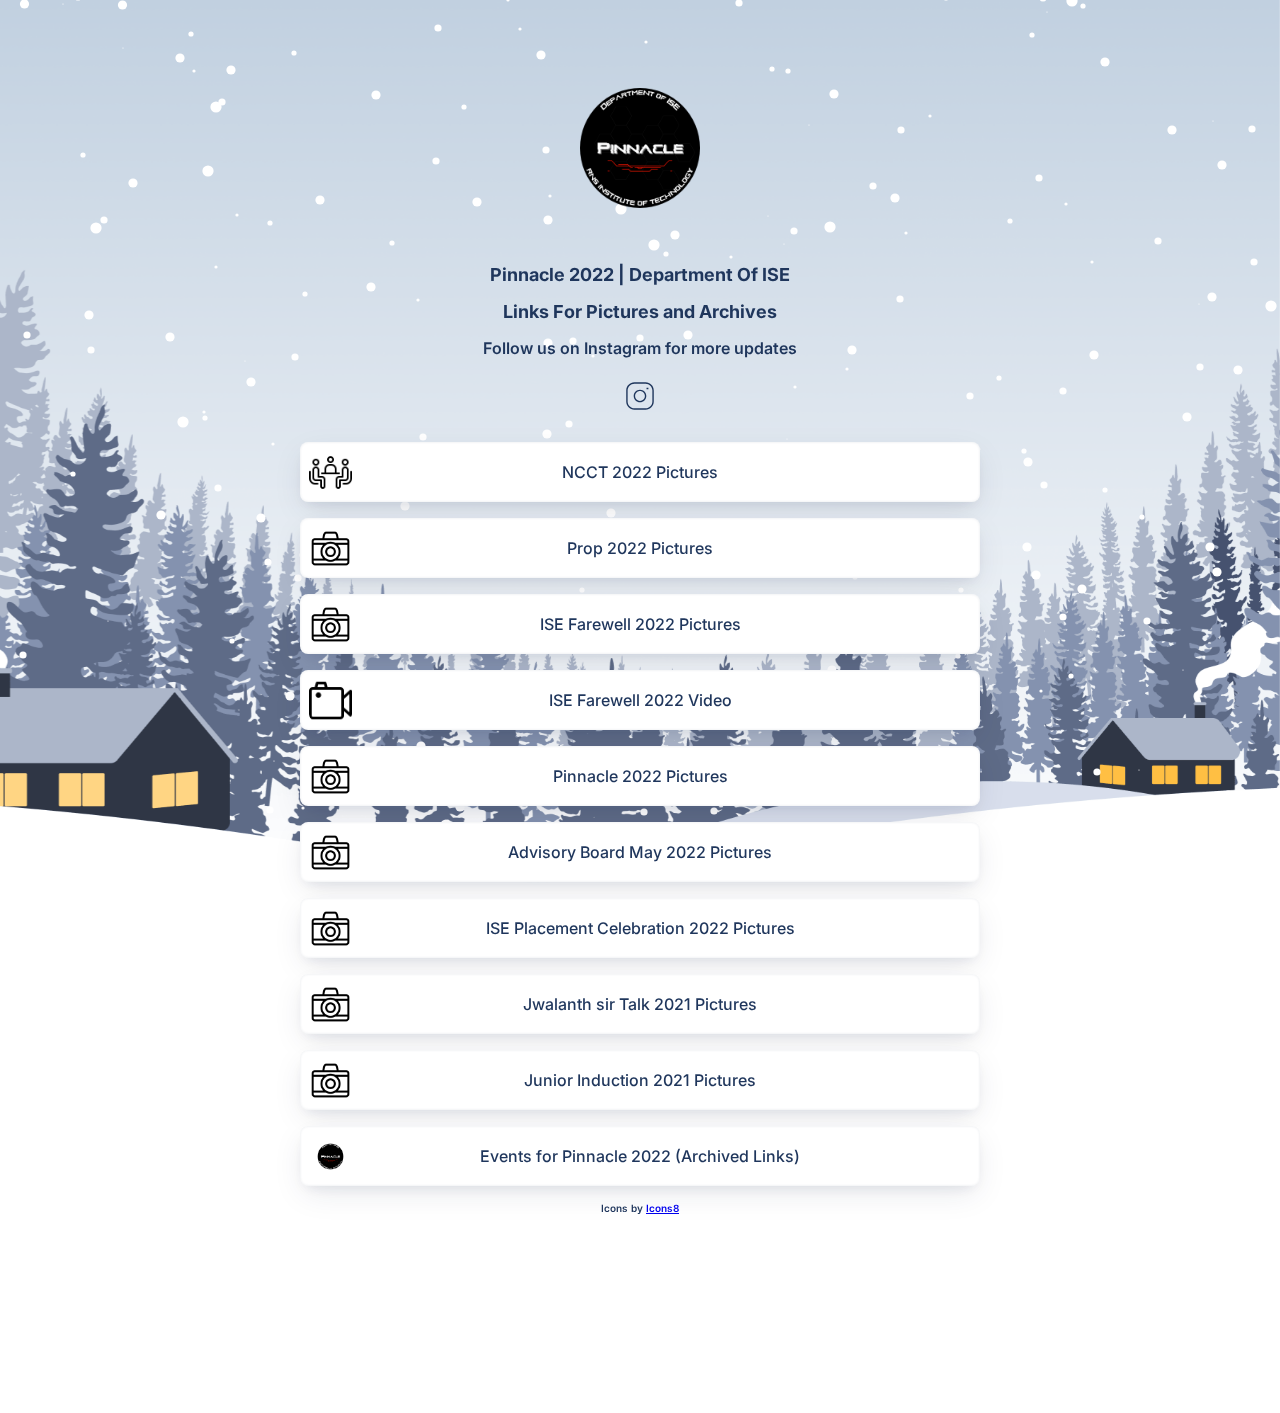
<file: index.html>
<!DOCTYPE html>
<html lang="en">

<head>
    <meta charset="utf-8" />
    <meta name="viewport" content="width=device-width, initial-scale=1.0, maximum-scale=1.0, user-scalable=0" />

    <title>Pinnacle Links</title>

    <!-- Favicon -->
    <link rel="shortcut icon" href="./data/images/Pinnacle logo.png">
    <link rel="preconnect" href="https://fonts.gstatic.com" />
    <link href="https://fonts.googleapis.com/css2?family=Inter:wght@400;500;600;700&amp;display=swap"
        rel="stylesheet" />

    <link rel="stylesheet" href="main1.css" />
    <link rel="stylesheet" href="main2.css" />
    <style></style>
</head>

<body>
    <div class="min-h-full flex-h-center" id="background_div">
        <input type="hidden" value="https://bio.link" id="app-url" />
        <input type="hidden" value="null" id="is-featured" />

        <img class="page-image" data-src="https://cdn.bio.link/themes/backgrounds/snowy.png"
            src="./data/images/snowy.png" alt="background" />
        <canvas id="bg-canvas" class="background-overlay"></canvas>

        <div class="mt-48 page-full-wrap relative">
            <input type="hidden" value="creator-page" id="page-type" />
            <img class="display-image m-auto" src="./data/images/Pinnacle logo.png" alt="Pinnacle logo" />

            <h2 class="page-title page-text-color page-text-font mt-16 text-center">Pinnacle 2022 | Department Of ISE
            </h2>
            <h2 class="page-title page-text-color page-text-font mt-16 text-center">Links For Pictures and Archives</h2>
            <h2 class="page-bioline page-text-color page-text-font mt-16 text-center">Follow us on Instagram for more
                updates
            </h2>
            <div class="flex-both-center flex-wrap mt-24">

                <div class="page-social relative">

                    <a class="social-icon-anchor" data-id="instagram" data-type="social_link" target="_blank"
                        rel="noopener nofollow" href="https://www.instagram.com/pinnacle_ise/"></a>
                    <svg class="social-icon-fill" width="30" height="30" viewBox="0 0 30 30" fill="none"
                        xmlns="http://www.w3.org/2000/svg">
                        <path fill-rule="evenodd" clip-rule="evenodd"
                            d="M0.25 9C0.25 4.16751 4.16751 0.25 9 0.25H21C25.8325 0.25 29.75 4.16751 29.75 9V21C29.75 25.8325 25.8325 29.75 21 29.75H9C4.16751 29.75 0.25 25.8325 0.25 21V9ZM9 1.75C4.99594 1.75 1.75 4.99594 1.75 9V21C1.75 25.0041 4.99594 28.25 9 28.25H21C25.0041 28.25 28.25 25.0041 28.25 21V9C28.25 4.99594 25.0041 1.75 21 1.75H9ZM24 7.75H22V6.25H24V7.75ZM8.25 15C8.25 11.2721 11.2721 8.25 15 8.25C18.7279 8.25 21.75 11.2721 21.75 15C21.75 18.7279 18.7279 21.75 15 21.75C11.2721 21.75 8.25 18.7279 8.25 15ZM15 9.75C12.1005 9.75 9.75 12.1005 9.75 15C9.75 17.8995 12.1005 20.25 15 20.25C17.8995 20.25 20.25 17.8995 20.25 15C20.25 12.1005 17.8995 9.75 15 9.75Z"
                            fill="white" />
                    </svg>
                </div>
            </div>
            <span id="insert-links-here"></span>


            <h6 class="page-footer page-text-color page-text-font mt-16 text-center">Icons by
                <a target="_blank" href="https://icons8.com">Icons8</a>
            </h6>

        </div>
    </div>
</body>

<script src="./main.js"></script>
<script src="./snowfall.js"></script>

</html>
</file>
<file: main1.css>
body,
html {
  -ms-scroll-chaining: none;
  overscroll-behavior: none;
  margin: 0;
  padding: 0;
}
@-webkit-keyframes slidetounlock {
  0% {
    background-position: -100px 0;
  }
  10% {
    background-position: -100px 0;
  }
  50% {
    background-position: 100px 0;
  }
  to {
    background-position: 100px 0;
  }
}
@keyframes slidetounlock {
  0% {
    background-position: -100px 0;
  }
  10% {
    background-position: -100px 0;
  }
  50% {
    background-position: 100px 0;
  }
  to {
    background-position: 100px 0;
  }
}
.min-h-full {
  min-height: 100vh;
}
.flex {
  display: flex;
}
.flex-both-center {
  display: flex;
  justify-content: center;
  align-items: center;
}
.flex-wrap {
  flex-wrap: wrap;
}
.flex-h-center {
  display: flex;
  justify-content: center;
}
.item-center {
  align-items: center;
}
.flex-dir-c {
  flex-direction: column;
}
.mx-auto {
  margin-left: auto;
  margin-right: auto;
}
.mt-2 {
  margin-top: 2px;
}
.mt-4 {
  margin-top: 4px;
}
.mt-8 {
  margin-top: 8px;
}
.mt-12 {
  margin-top: 12px;
}
.mt-16 {
  margin-top: 16px;
}
.mt-24 {
  margin-top: 24px;
}
.mt-32 {
  margin-top: 32px;
}
.mt-48 {
  margin-top: 48px;
}
.mt-120 {
  margin-top: 120px;
}
.mb-48 {
  margin-bottom: 48px;
}
.m-auto {
  margin: auto;
}
.ml-6 {
  margin-left: 6px;
}
.py-10 {
  padding: 10px;
}
.ln-h-22 {
  line-height: 22px;
}
.ln-h-32 {
  line-height: 32px;
}
.text-fs-14 {
  font-size: 14px;
}
.text-fs-16 {
  font-size: 16px;
}
.text-fs-18 {
  font-size: 18px;
}
.text-fs-20 {
  font-size: 20px;
}
.text-fs-22 {
  font-size: 22px;
}
.font-inter {
  font-family: Inter, sans-serif;
}
.font-weight-500 {
  font-weight: 500;
}
.font-weight-600 {
  font-weight: 600;
}
.color-white {
  color: #fff;
}
.color-gray {
  color: hsla(0, 0%, 100%, 0.9);
}
.color-dark {
  color: #222;
}
.color-danger {
  color: #ff4963;
}
.page-bg {
  position: fixed;
  inset: 0;
  z-index: -1;
  height: 100vh;
  width: 100vw;
}
.w-full {
  width: 100%;
}
.w-250 {
  width: 250px;
}
.h-150,
.h-165 {
  height: 150px;
}
.background-overlay {
  position: fixed;
  width: 100%;
  height: 100%;
  z-index: 0;
}
.page-overlay {
  position: fixed;
  left: 0;
  top: 0;
  width: 100vw;
  height: 100vh;
  background: rgba(0, 0, 0, 0.1);
  -webkit-backdrop-filter: blur(20px);
  backdrop-filter: blur(20px);
  z-index: 100;
}
.page-overlay-btn {
  text-decoration: none;
  font-family: Inter, sans-serif;
  background: transparent;
  padding: 10px 30px;
  border-radius: 6px;
  font-size: 1.2em;
  display: inline-block;
  cursor: pointer;
}
.page-overlay-title {
  font-size: 30px;
  font-family: sans-serif;
}
.page-overlay-text {
  font-size: 18px;
}
.page-image {
  position: fixed;
  left: 0;
  top: 0;
  width: 100vw;
  height: 100vh;
  -o-object-fit: cover;
  object-fit: cover;
}
.display-image {
  width: 200px;
  height: 200px;
  display: block;
  border-radius: 50%;
  -o-object-fit: cover;
  object-fit: cover;
}
.text-center {
  text-align: center;
}
.page-title {
  margin-bottom: 0;
}
.page-bioline {
  font-weight: 500;
}
.page-full-wrap {
  width: 680px;
  z-index: 10;
  padding-bottom: 176px;
}
.page-item-wrap {
  transition: transform 0.15s cubic-bezier(0.17, 0.67, 0.29, 2.71) 0s;
}
.page-item-wrap.show-embed {
  border-radius: 30px;
  transition: unset;
  transform: unset;
}
.page-item-wrap.show-embed:hover {
  transform: unset;
}
.page-item-wrap.show-embed:hover .page-item:after,
.page-item-wrap.show-embed:hover .page-item:before {
  -webkit-animation: unset;
  animation: unset;
}
.show-embed-item {
  overflow: hidden;
  transition: all 0.3s ease-in-out;
}
.page-item-wrap.show-embed .show-embed-item {
  overflow: visible;
}
.embed-ind-arrow-icon {
  transform: rotate(-90deg);
}
.page-item-wrap.show-embed .embed-ind-arrow-icon {
  transform: rotate(0deg);
}
.page-item {
  box-sizing: border-box;
  position: absolute;
  left: 0;
  top: 0;
  width: 100%;
  height: 100%;
  z-index: -1;
}
.page-social {
  display: block;
  cursor: pointer;
  margin: 0 12px 12px;
}
.page-social svg {
  width: 28px;
  height: 28px;
}
.relative {
  position: relative;
}
.link-each-image {
  width: 43px;
  height: 43px;
  position: absolute;
  left: 9px;
  -o-object-fit: cover;
  object-fit: cover;
}
.page-logo {
  position: absolute;
  bottom: 32px;
  left: calc(50% - 15px);
}
.page-logo:hover svg .bl-logo-br {
  opacity: 1;
}
.rounded-md {
  border-radius: 8px;
}
.close-embed {
  width: 25px;
  height: 25px;
  border-radius: 50%;
  background: #fff;
  opacity: 0.7;
}
.embed-wrap {
  width: 100%;
  box-sizing: border-box;
  padding: 8px;
  height: 100%;
}
.embed-ind-arrow {
  position: absolute;
  right: 24px;
  height: 14px;
  top: calc(50% - 7px);
  margin-bottom: 16px;
}
.embed-ind-arrow-icon {
  transition: all 0.4s ease-in-out;
}
.close-embed:hover {
  opacity: 1;
}
.cursor-pointer {
  cursor: pointer;
}
.page-item-each {
  text-decoration: none;
  overflow: hidden;
  z-index: 10;
  box-sizing: border-box;
}
.item-title {
  width: 55%;
  word-break: break-word;
}
.social-icon-anchor {
  position: absolute;
  width: 100%;
  height: 100%;
  left: 0;
  top: 0;
}
.page-social:hover {
  transition: all 0.1s ease-in-out;
  transform: scale(1.1);
}
.page-item-title {
  font-weight: 700;
  margin-bottom: 16px;
}
.embed-wrap-inside {
  background-color: #fff;
  display: flex;
  justify-content: center;
  box-sizing: border-box;
  padding: 10px;
  height: 100%;
  overflow: hidden;
}
.embed-wrap-inside iframe {
  width: auto;
  min-width: 500px;
}
.embed-wrap-inside {
  position: relative;
}
.embed-wrap-inside:after {
  content: "";
  position: absolute;
  height: 85%;
  width: 495px;
  border: 10px solid #fff;
  transition-property: border;
  transition-duration: 0.2s;
  pointer-events: none;
}
.subscribers-img {
  width: 66px;
  height: 66px;
  border-radius: 50%;
  box-shadow: 0 0 10px rgba(0, 0, 0, 0.05);
  position: absolute;
  top: -33px;
  left: calc(50% - 33px);
}
.subsc-count {
  color: hsla(0, 0%, 100%, 0.9);
  line-height: 24px;
  font-weight: 300;
}
.subsc-err {
  height: 40px;
  transition: all 0.25s ease-in-out;
}
.w-400 {
  width: 400px;
}
.subsc-button {
  height: 40px;
  padding: 0 16px;
  background: #fff;
  border: 1px solid #fff;
  border-radius: 0 2px 2px 0;
  line-height: 32px;
  text-transform: capitalize;
  color: #000;
  cursor: pointer;
  justify-content: center;
  align-items: center;
  text-decoration: none;
}
.thank-you-btn {
  border-radius: 2px;
}
.dark-btn {
  background: #222;
  height: 48px;
  padding: 0 24px;
  color: #fff;
  border: 1.5px solid #222;
}
.subsc-button:focus {
  outline: none;
}
.subsc-email {
  background: hsla(0, 0%, 100%, 0.1);
  border: 1.5px solid #fff;
  border-radius: 2px 0 0 2px;
  padding: 0 12px;
  height: 40px;
  font-size: 14px;
  width: calc(100% - 180px);
  box-sizing: border-box;
}
.dark-input {
  border: 1.5px solid #222;
  height: 48px;
  width: calc(100% - 100px);
  font-size: 16px;
  color: #222;
}
.subsc-email::-moz-placeholder {
  font-family: Inter, sans-serif;
  font-size: 14px;
  line-height: 19px;
  color: hsla(0, 0%, 100%, 0.5);
}
.subsc-email:-ms-input-placeholder {
  font-family: Inter, sans-serif;
  font-size: 14px;
  line-height: 19px;
  color: hsla(0, 0%, 100%, 0.5);
}
.subsc-email::placeholder {
  font-family: Inter, sans-serif;
  font-size: 14px;
  line-height: 19px;
  color: hsla(0, 0%, 100%, 0.5);
}
.dark-input::-moz-placeholder {
  color: #6e6d7a;
  font-size: 16px;
}
.dark-input:-ms-input-placeholder {
  color: #6e6d7a;
  font-size: 16px;
}
.dark-input::placeholder {
  color: #6e6d7a;
  font-size: 16px;
}
.subsc-email:focus {
  outline: none;
  background: hsla(0, 0%, 100%, 0);
}
.subscribers-email-wrap.error-wrap .subsc-button,
.subscribers-email-wrap.error-wrap .subsc-email {
  border: 1.5px solid #ff4963;
}
.subscribers-email-wrap.error-wrap .subsc-email {
  border-right: none;
}
.featured-subscribers {
  position: fixed;
  left: 0;
  bottom: 0;
  width: 100%;
  background: #000;
  box-shadow: 0 1.60588px 4.41618px rgba(24, 39, 75, 0.12), 0 2.81029px 12.8471px rgba(24, 39, 75, 0.12);
  z-index: 100;
  box-sizing: border-box;
  opacity: 1;
  transition: all 0.27s cubic-bezier(0.1, 0.9, 0.9, 0.9);
  flex-wrap: wrap;
  display: flex;
  flex-flow: column;
  justify-content: center;
  align-items: center;
}
.featured-subscribers .subsc-count,
.featured-subscribers .subsc-svg,
.featured-subscribers .subscribers-email-wrap {
  opacity: 1;
}
.featured-subscribers.hide-subscribers .subsc-count,
.featured-subscribers.hide-subscribers .subsc-svg,
.featured-subscribers.hide-subscribers .subscribers-email-wrap {
  opacity: 0;
}
.featured-subscribers .subscribers-img {
  opacity: 1;
  transform: scale(1);
  transition: all 0.27s cubic-bezier(0.1, 0.9, 0.9, 0.9);
}
.featured-subscribers.hide-subscribers .subscribers-img {
  opacity: 0;
  transform: scale(0.15);
  transition: all 0.27s cubic-bezier(0.1, 0.9, 0.9, 0.9);
}
.featured-subscribers .subsc-title {
  margin-top: 32px;
  transition: all 0.27s cubic-bezier(0.1, 0.9, 0.9, 0.9);
}
.featured-subscribers.hide-subscribers .show-after-success .thank-you-msg {
  opacity: 1;
}
.featured-subscribers.hide-subscribers .pt-38 {
  padding-top: 38px;
}
.featured-subscribers.hide-subscribers .pt-52 {
  padding-top: 52px;
}
.featured-subscribers.hide-subscribers .subsc-title {
  font-size: 16px;
  font-weight: 400;
  transition: all 0.27s cubic-bezier(0.1, 0.9, 0.9, 0.9);
}
.featured-subscribers.hide-subscribers {
  transition: all 0.25s cubic-bezier(0.1, 0.9, 0.9, 0.9);
  height: 56px;
}
.featured-subscribers.hide-subscribers .subscribers-btn {
  transform: rotate(180deg);
}
.subscribers-btn {
  position: absolute;
  right: 16px;
  top: 14px;
  width: 30px;
  height: 30px;
  display: flex;
  align-items: center;
  justify-content: center;
  border-radius: 30px;
  transition: all 0.2s ease-out;
}
.subscribers-btn svg path {
  opacity: 0.5;
  transition: all 75ms ease;
}
.subscribers-btn:hover svg path {
  opacity: 1;
  transition: all 75ms ease;
}
.op-0 {
  opacity: 0;
}
.hidden {
  display: none;
}
.campaign-main-wrap {
  width: 400px;
}
.campaign-email {
  border: 1px solid #e7e7e9;
  width: 80px;
  height: 80px;
  -o-object-fit: cover;
  object-fit: cover;
  border-radius: 50%;
}
.campaign-subsc-count {
  color: rgba(34, 34, 34, 0.9);
}
.campaign-user-link {
  background: rgba(0, 0, 0, 0.05);
  -webkit-backdrop-filter: blur(200px);
  backdrop-filter: blur(200px);
  border-radius: 68px;
  height: 42px;
  padding: 0 12px;
  margin: 0 auto;
  text-decoration: none;
  position: fixed;
  bottom: 36px;
  transition: all 0.15s ease-out;
}
.campaign-user-link:hover {
  background: rgba(0, 0, 0, 0.1);
}
.campaign-user-image {
  width: 24px;
  height: 24px;
  border-radius: 50%;
  margin-right: 12px;
}
.bl-circle-loader {
  border-right: 3px solid transparent;
  border-top: 3px solid transparent;
  border-radius: 50%;
  border-color: #000 #000 transparent transparent;
  border-style: solid;
  border-width: 3px;
  width: 15px;
  height: 15px;
  -webkit-animation: spin 1s linear infinite;
  animation: spin 1s linear infinite;
  position: absolute;
}
.dark-btn .bl-circle-loader {
  border-top: 3px solid #fff;
  border-right: 3px solid #fff;
}
@-webkit-keyframes spin {
  0% {
    -webkit-transform: rotate(0deg);
  }
  to {
    -webkit-transform: rotate(1turn);
  }
}
@keyframes spin {
  0% {
    transform: rotate(0deg);
  }
  to {
    transform: rotate(1turn);
  }
}
@media (max-width: 768px) {
  .page-full-wrap {
    width: 90%;
  }
  .embed-wrap-inside iframe {
    width: 100%;
    min-width: unset;
  }
  .page-overlay-title {
    font-size: 24px;
    margin: 16px 0;
  }
  .embed-wrap-inside:after {
    width: 93%;
  }
}
@media (max-width: 480px) {
  .campaign-main-wrap {
    width: 100%;
    padding: 0 24px;
  }
  .xs-hidden {
    display: none;
  }
  .xs-w-100 {
    width: 100%;
  }
  .xs-w-150 {
    width: 150px;
  }
  .featured-subscribers {
    height: 150px;
    padding: 24px 16px 32px;
  }
  .h-165 {
    height: 165px;
  }
  .xs-mt-6 {
    margin-top: 6px;
  }
  .xs-mt-8 {
    margin-top: 8px;
  }
  .xs-mt-16 {
    margin-top: 16px;
  }
  .xs-mt-32 {
    margin-top: 32px;
  }
  .xs-mx-24 {
    margin: auto 24px;
  }
  .xs-block {
    display: block;
  }
  .subsc-button {
    font-weight: 400;
    padding: 0 16px;
    border-radius: 0 4px 4px 0;
  }
  .thank-you-btn {
    border-radius: 4px;
  }
  .subsc-email {
    width: calc(100% - 65px);
    border: 1.5px solid #fff;
    border-radius: 4px 0 0 4px;
  }
  .dark-input {
    border: 1.5px solid #222;
  }
  .subsc-title {
    font-size: 16px;
  }
  .featured-subscribers .subsc-title {
    margin-top: 38px;
    width: calc(100% - 20px);
  }
}
@media (max-width: 400px) {
  .embed-wrap-inside:after {
    width: 90%;
  }
}
</file>
<file: main2.css>
.page-image {
    object-position: center;
}

.display-image {
    border-radius: 50%;
}

.page-title {
    font-size: 18px;
    font-weight: 700;
}

.page-bioline {
    font-size: 16px;
    font-weight: 600;
}
.page-footer {
    font-size: 10px;
    font-weight: 600;
}
.page-item-title {
    font-size: 16px;
    font-weight: 700;
}

.page-item-each {
    color: #1f365c;
    font-family: "Inter", sans-serif;
    font-size: 16px;
    font-weight: 500;
    text-transform: none;
    border-radius: 8px;

    min-height: 60px;
}

.page-item-wrap {
    margin: 16px 0;
}

.page-item-wrap:last-child {
    margin-bottom: 0;
}

.page-item-wrap:hover {
    transform: translate3d(0px, 0px, 0px) scale(1.015);
}

.page-item-wrap {
}

.page-item {
    border: 0px solid #ffffff;
    background: #ffffff;
    border-radius: 8px;
    box-shadow: 0px 6px 14px -6px rgba(24, 39, 75, 0.12),
        0px 10px 32px -4px rgba(24, 39, 75, 0.1),
        inset 0px 0px 2px 1px rgba(24, 39, 75, 0.05);
}

.embed-wrap iframe,
.embed-wrap-inside {
    border-radius: 8px;
}

.link-each-image,
.page-item-wrap {
    border-radius: 8px;
}

.page-text-font {
    font-family: "Inter", sans-serif;
    text-transform: none;
}

.page-text-color {
    color: #1f365c;
}

.social-icon-fill path,
.social-icon-fill circle,
.social-icon-fill rect {
    fill: #1f365c;
}

.page-overlay-btn {
    border: 2px solid #1f365c;
}
</file>
